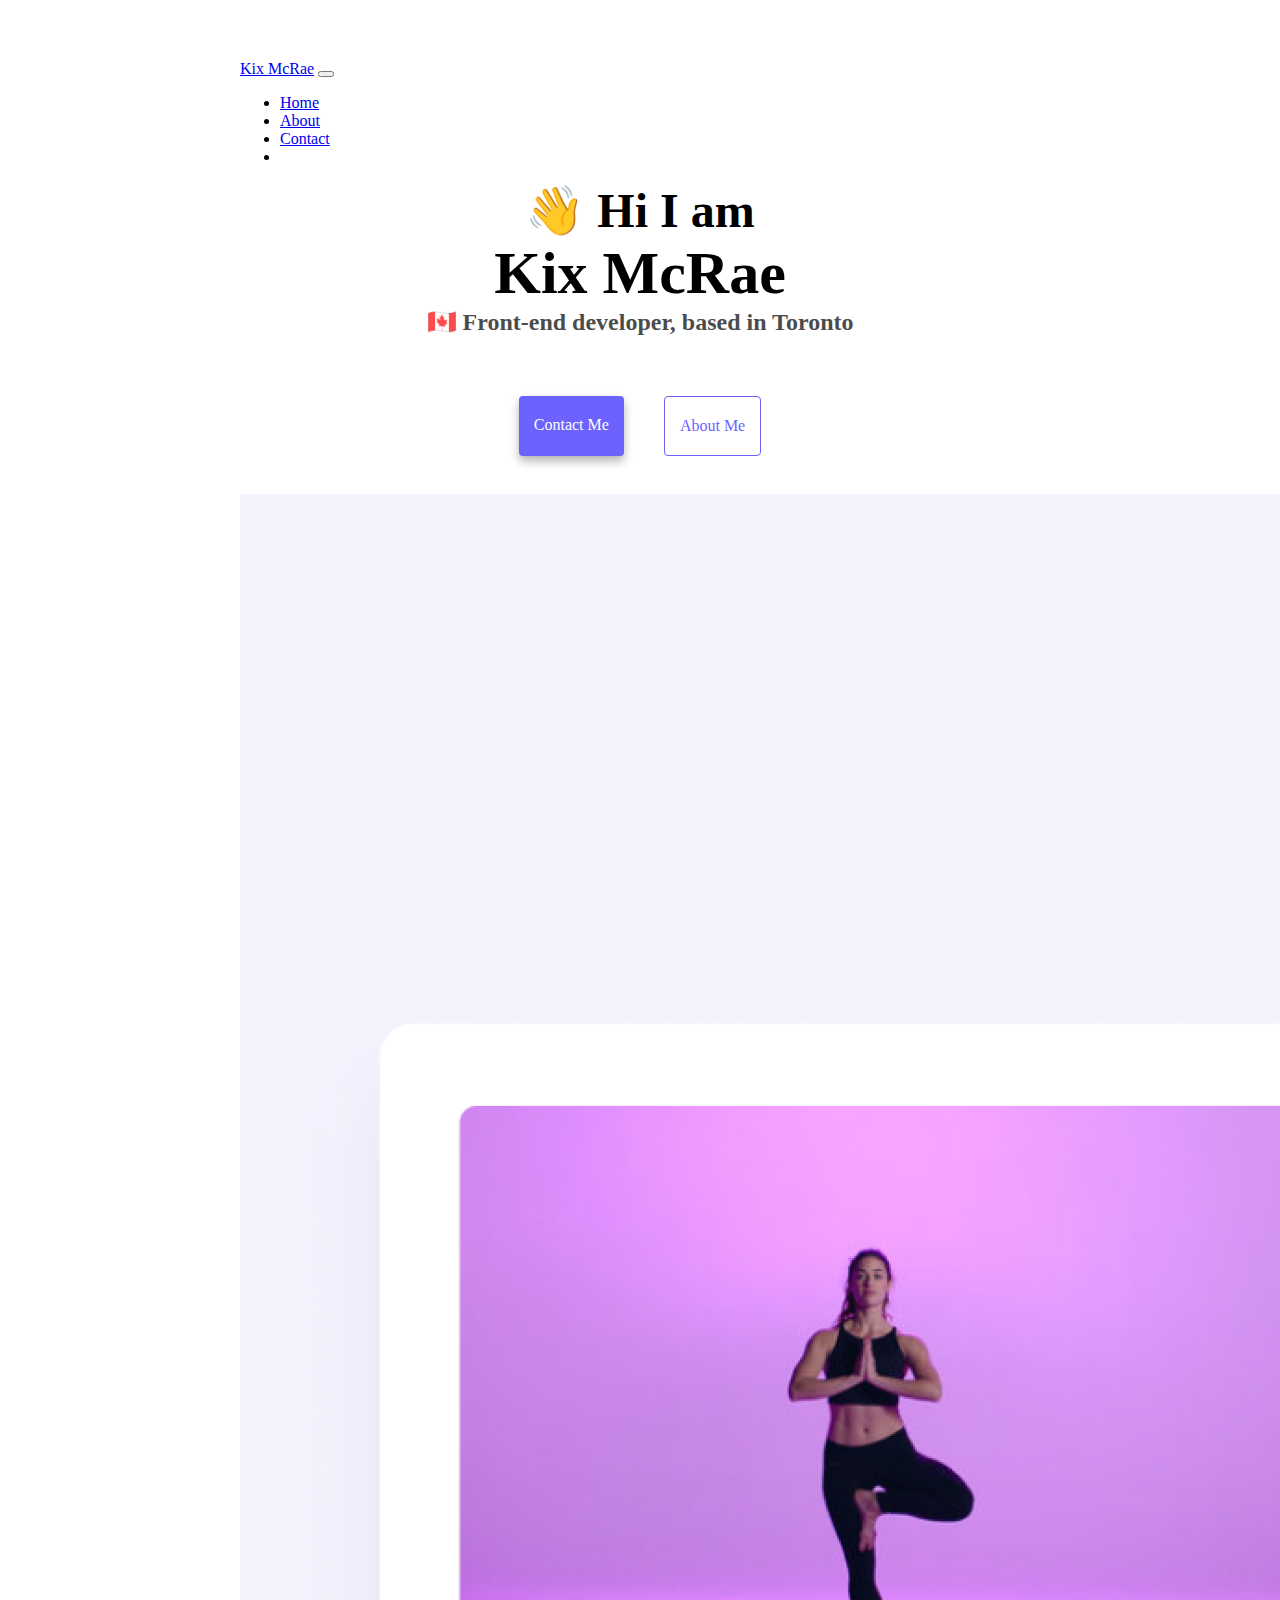
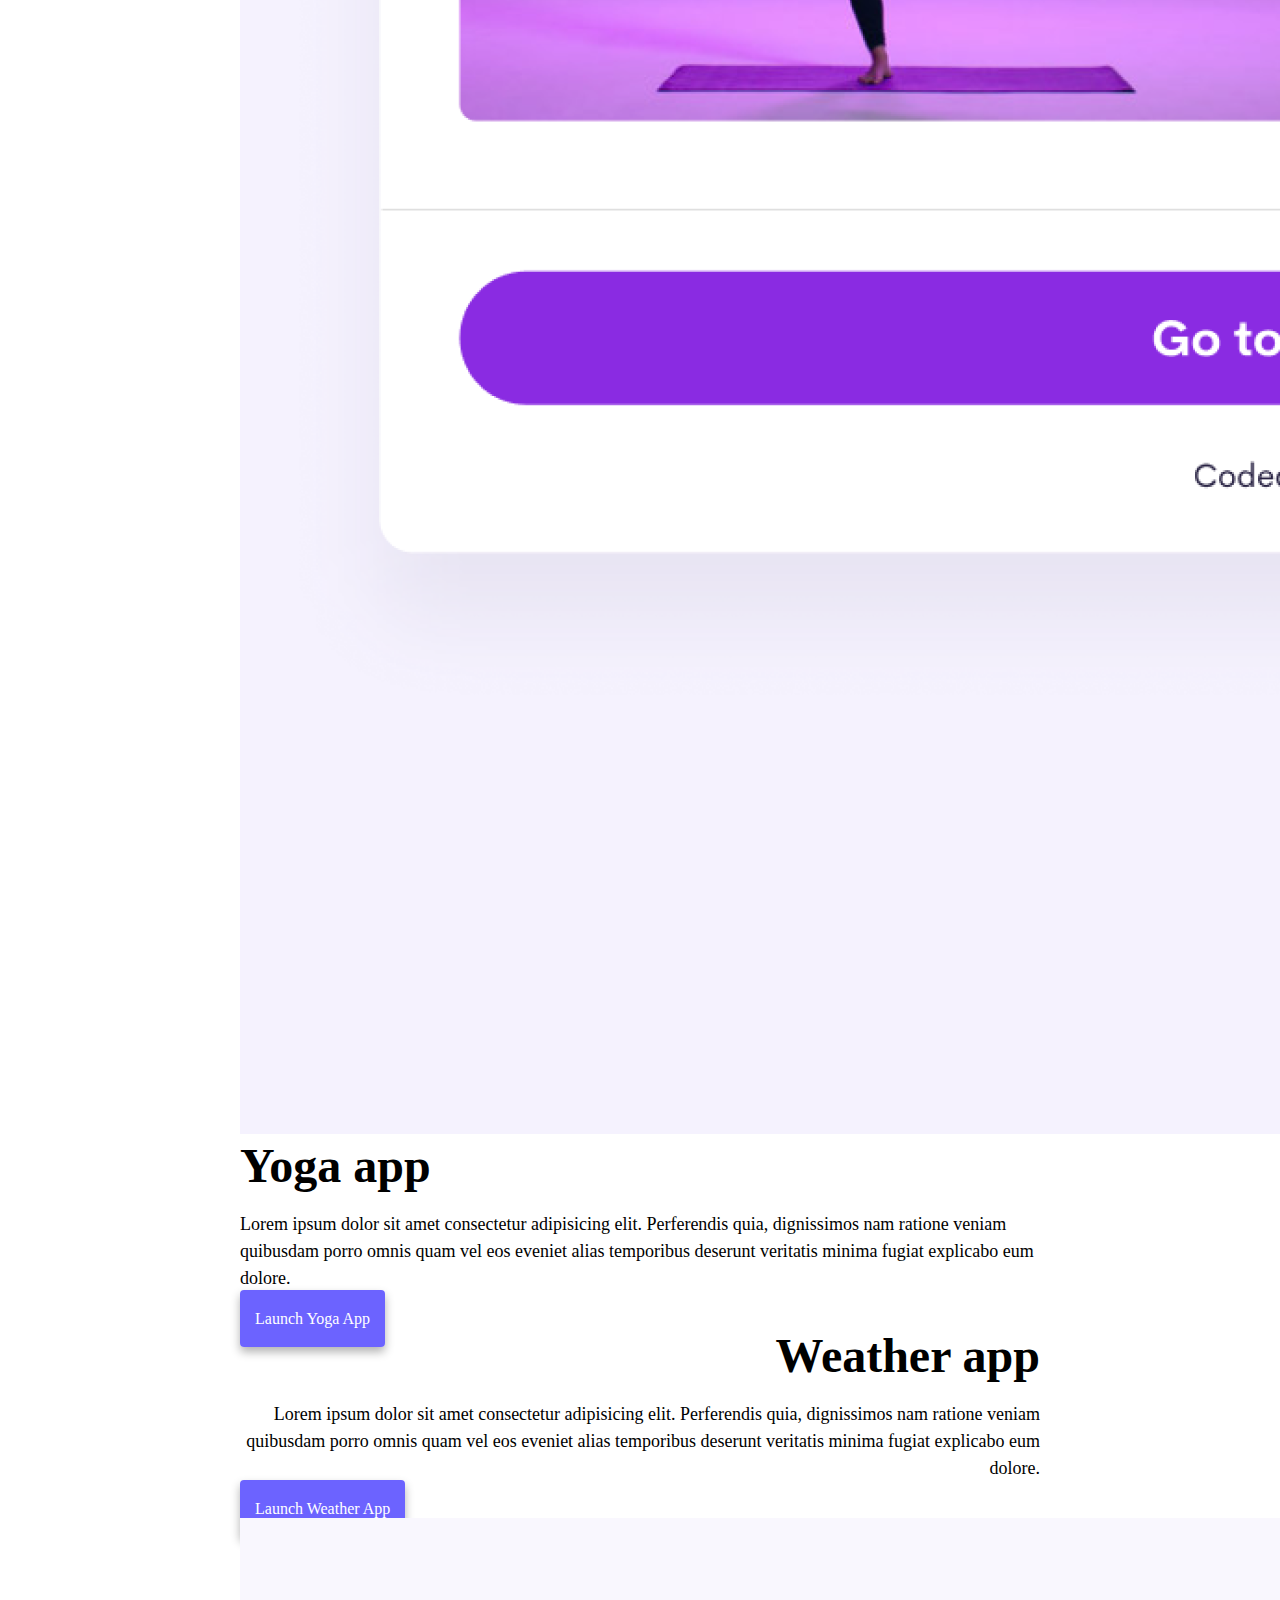
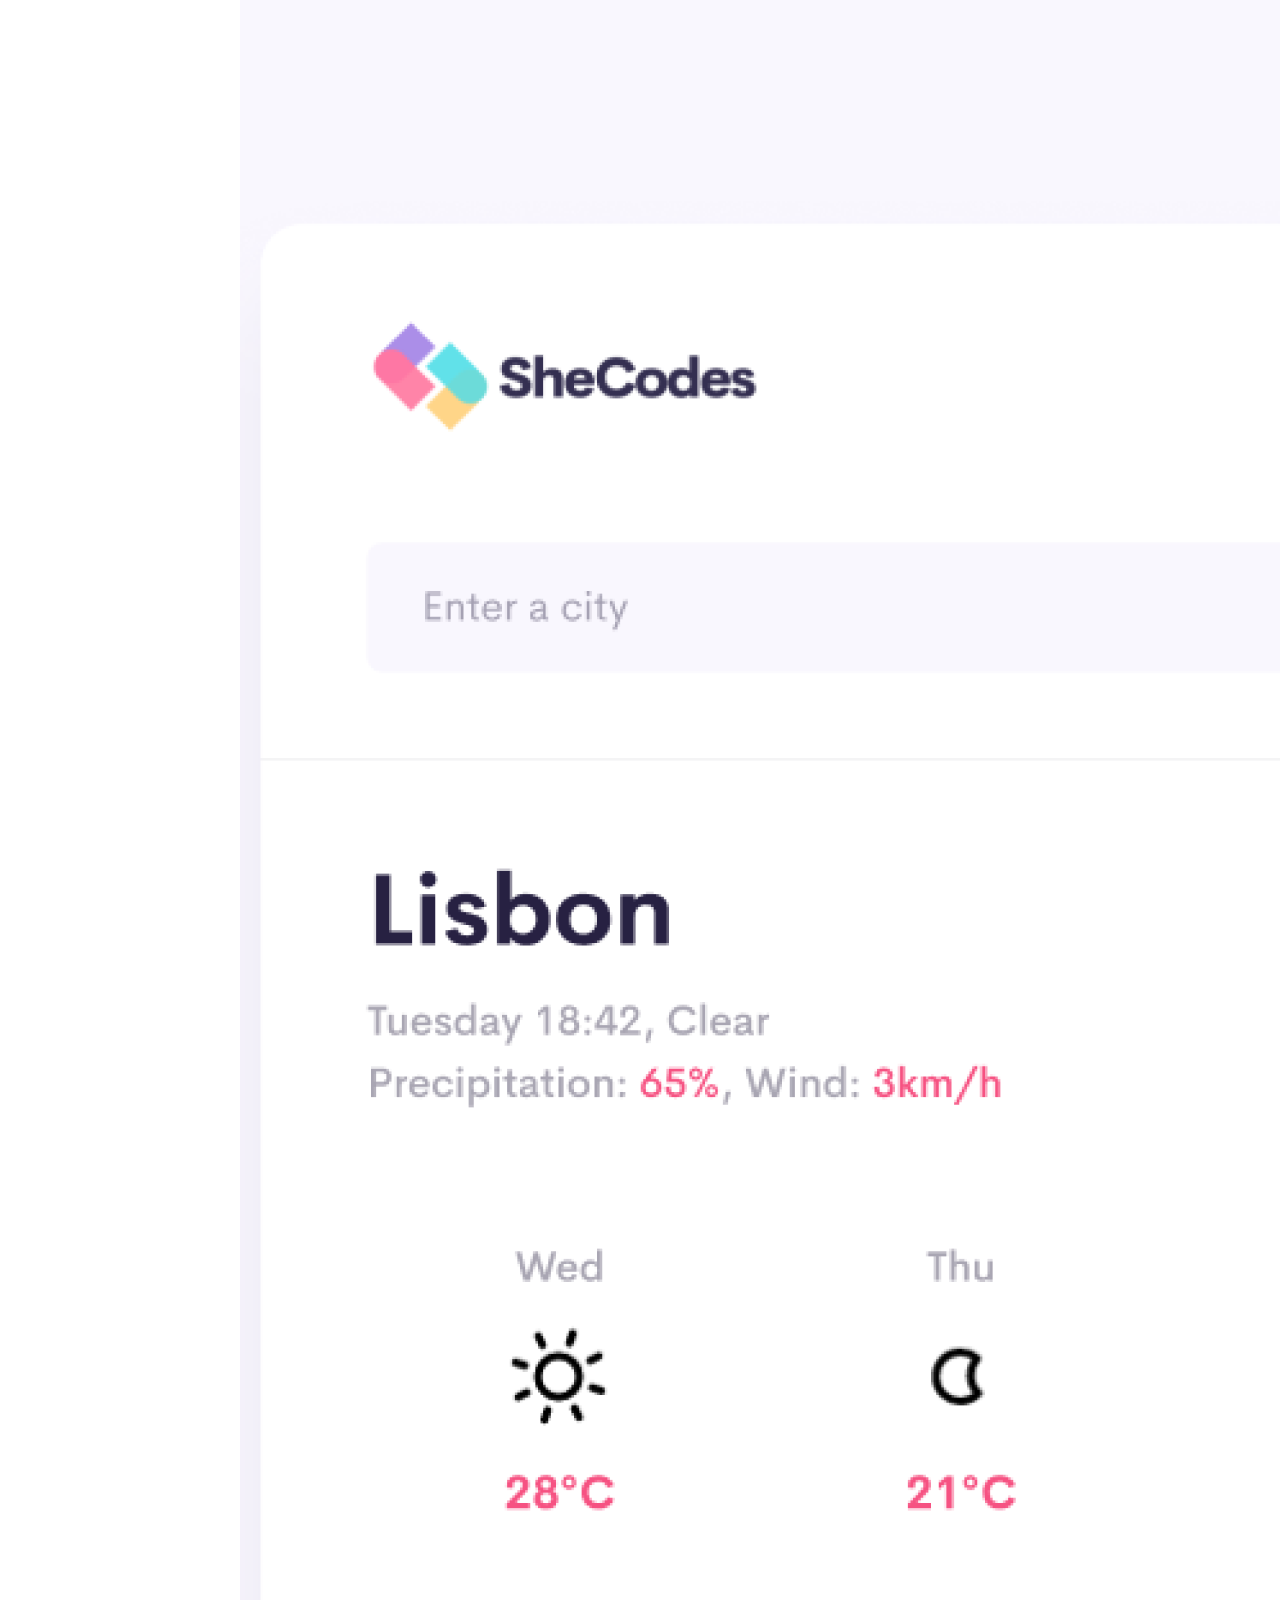
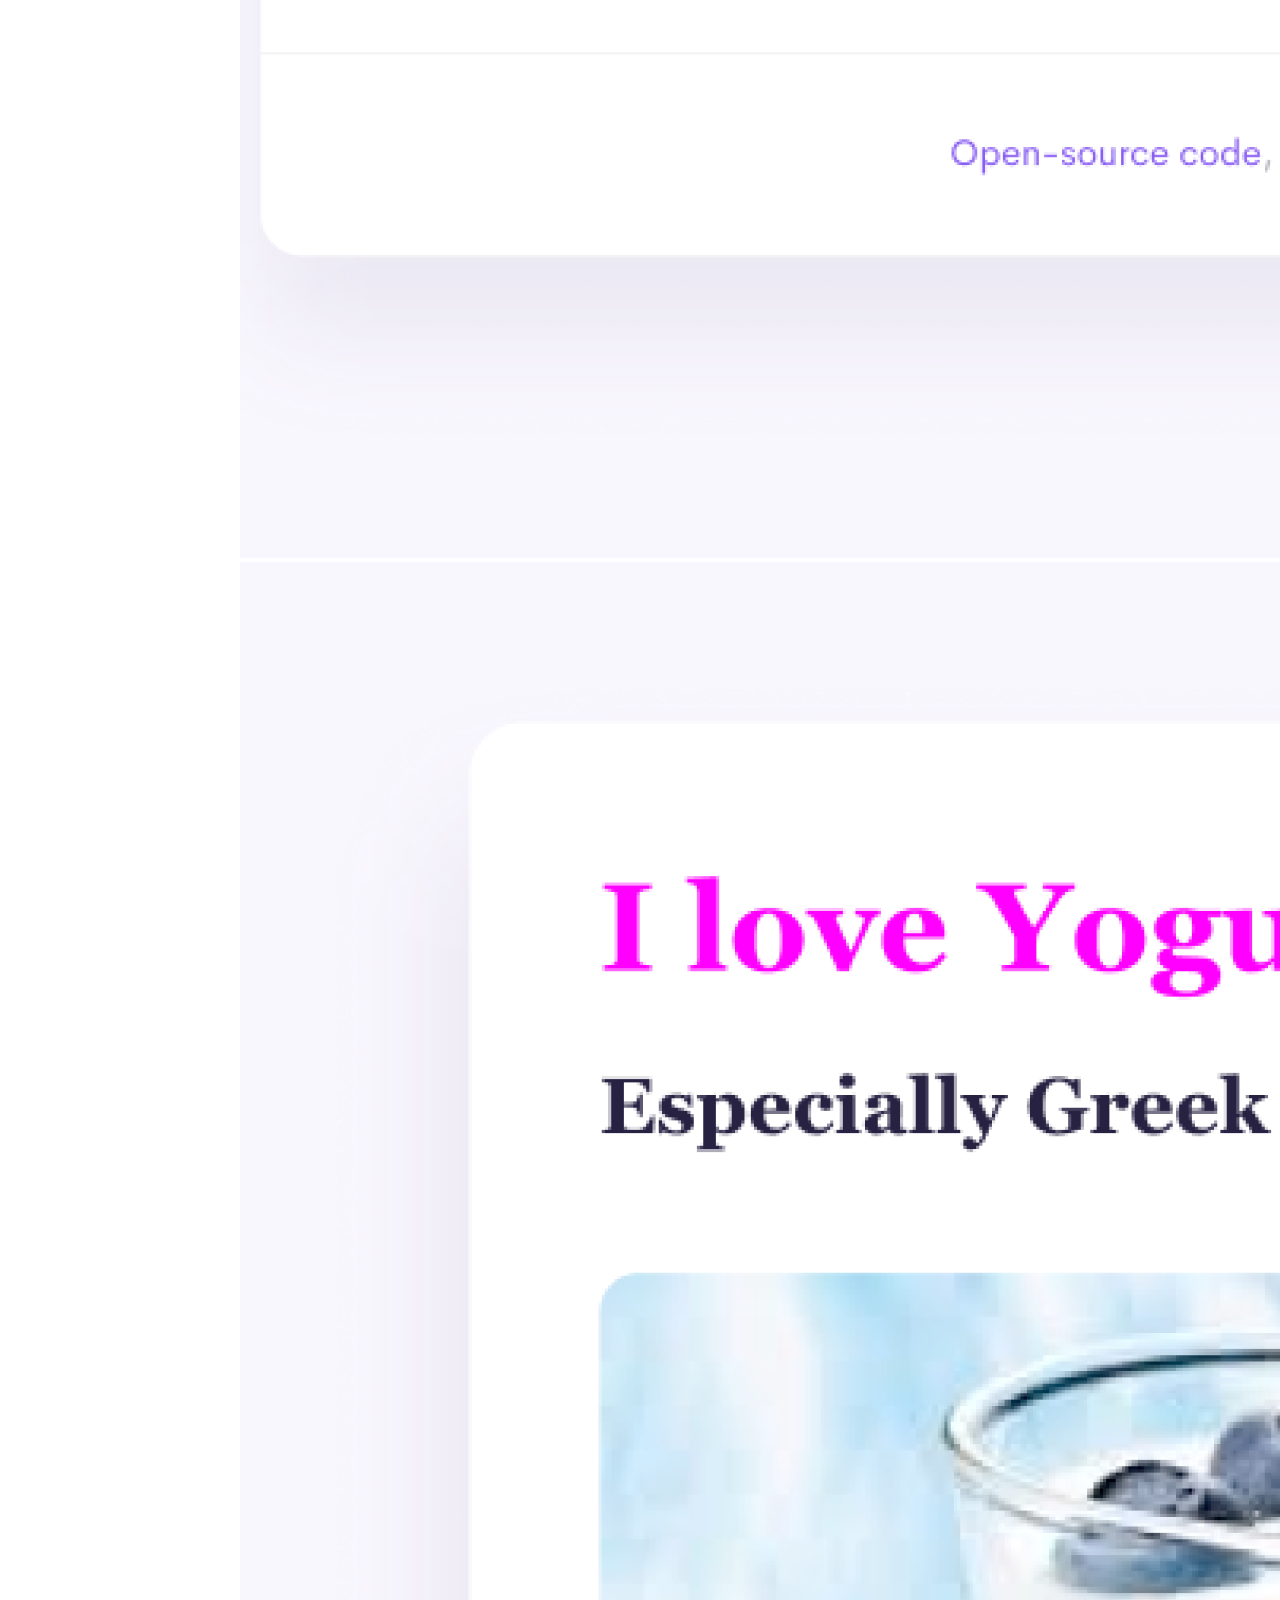
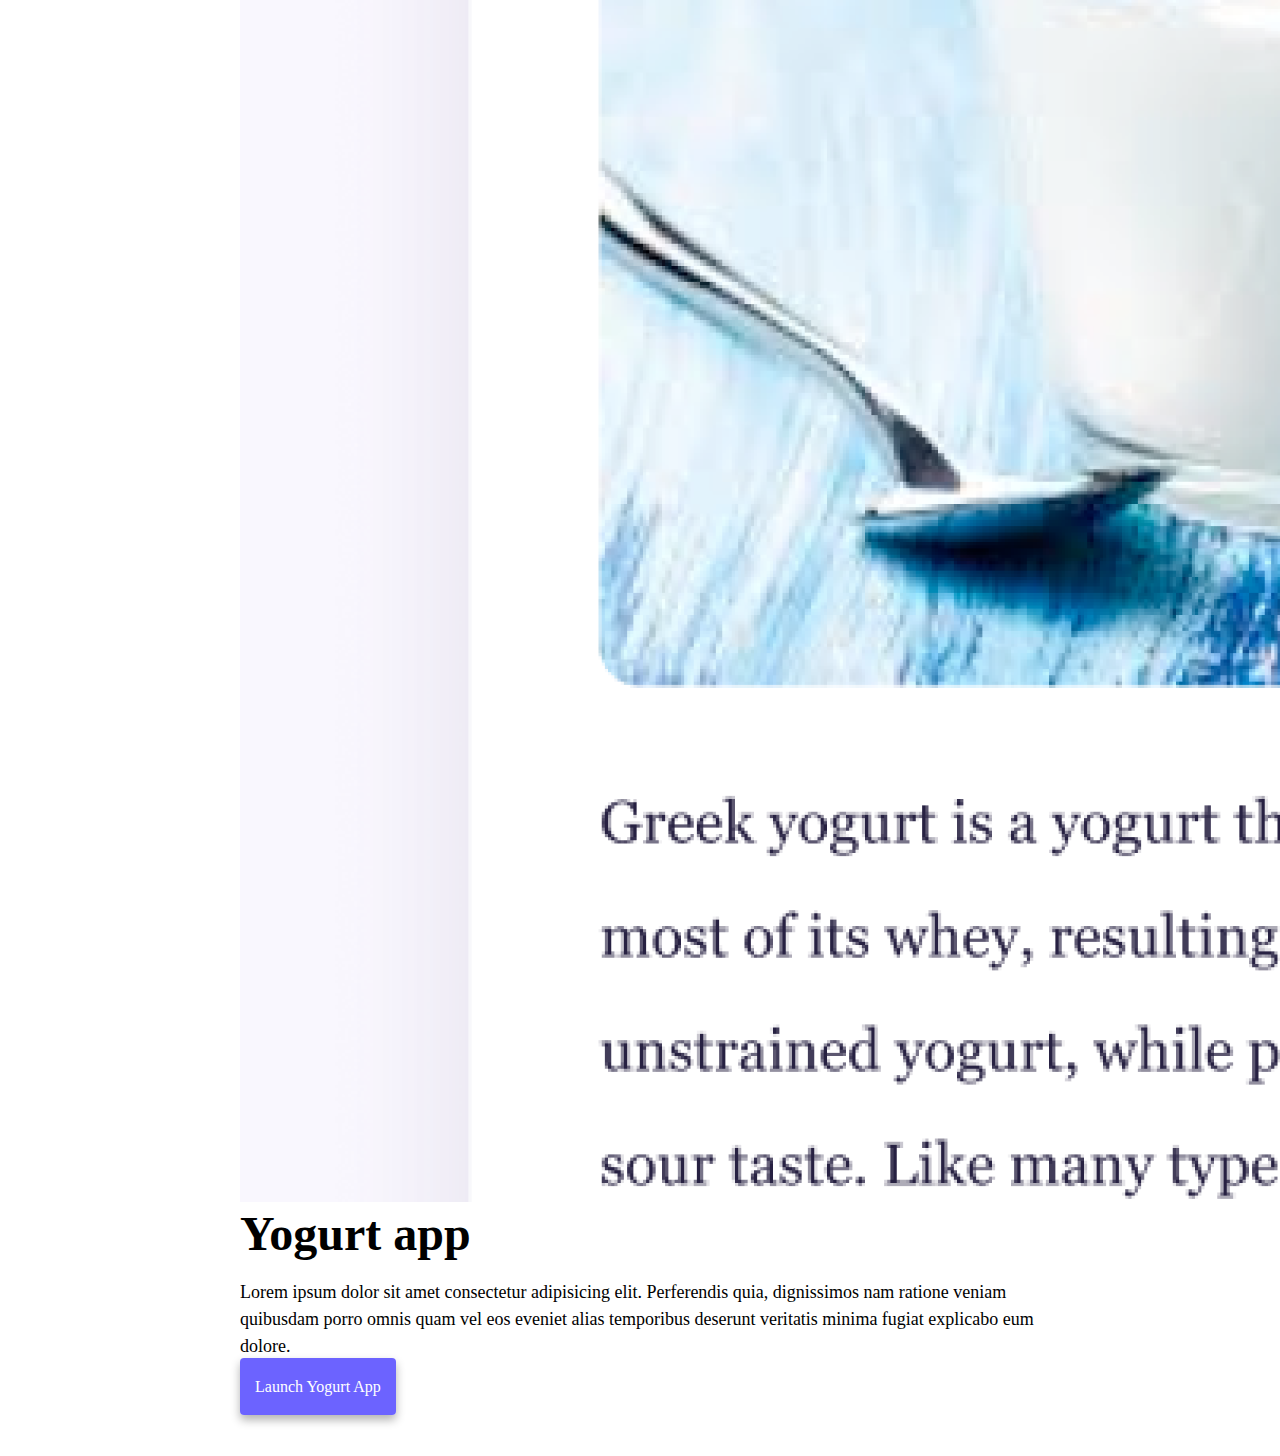
<file: index.html>
<!DOCTYPE html>
<html lang="en">
  <head>
    <meta charset="UTF-8" />
    <meta
      name="description"
      content="Kix McRae is a front-end developer & graphic designer based in Toronto, Canada"
    />
    <meta http-equiv="X-UA-Compatible" content="IE=edge" />
    <meta name="viewport" content="width=device-width, initial-scale=1.0" />
    <title>Front-End Developer & Graphic Designer - Kix McRae</title>
    <link
      href="https://cdn.jsdelivr.net/npm/bootstrap@5.3.2/dist/css/bootstrap.min.css"
      rel="stylesheet"
      integrity="sha384-T3c6CoIi6uLrA9TneNEoa7RxnatzjcDSCmG1MXxSR1GAsXEV/Dwwykc2MPK8M2HN"
      crossorigin="anonymous"
    />
    <script
      src="https://cdn.jsdelivr.net/npm/bootstrap@5.3.2/dist/js/bootstrap.bundle.min.js"
      integrity="sha384-C6RzsynM9kWDrMNeT87bh95OGNyZPhcTNXj1NW7RuBCsyN/o0jlpcV8Qyq46cDfL"
      crossorigin="anonymous"
    ></script>

    <link rel="stylesheet" href="/src/styles.css" />
  </head>
  <body>
    <div class="fixed-top">
      <nav
        class="navbar navbar-fixed-top navbar-expand-lg bg-light"
        data-bs-theme="light"
      >
        <div class="container-fluid">
          <a class="navbar-brand" href="#">Kix McRae</a>
          <button
            class="navbar-toggler"
            type="button"
            data-bs-toggle="collapse"
            data-bs-target="#navbarNav"
            aria-controls="navbarNav"
            aria-expanded="false"
            aria-label="Toggle navigation"
          >
            <span class="navbar-toggler-icon"></span>
          </button>
          <div class="collapse navbar-collapse" id="navbarNav">
            <ul class="navbar-nav">
              <li class="nav-item">
                <a class="nav-link" aria-current="page" href="index.html"
                  >Home</a
                >
              </li>
              <li class="nav-item">
                <a class="nav-link" href="about.html">About</a>
              </li>
              <li class="nav-item">
                <a class="nav-link" href="about.html#contact">Contact</a>
              </li>
              <li class="nav-item"></li>
            </ul>
          </div>
        </div>
      </nav>
    </div>

    <h2>👋 Hi I am</h2>
    <h1>Kix McRae</h1>
    <h3>🇨🇦 Front-end developer, based in Toronto</h3>
    <div class="navigation-links">
      <a
        href="about.html#contact"
        class="contact-link"
        title="Contact Kix McRae"
        >Contact me</a
      >
      <a href="about.html" class="about-link" title="About Kix McRae"
        >About me</a
      >
    </div>
    <br />
    <div class="container">
      <div class="row">
        <div class="col-md-6">
          <img
            src="images/yoga.png"
            class="img-fluid rounded d-none d-sm-block"
            alt="yoga application"
          />
        </div>
        <div class="col-md-6">
          <h2 class="mb-3 align-left">Yoga app</h2>
          <p class="align-left">
            Lorem ipsum dolor sit amet consectetur adipisicing elit. Perferendis
            quia, dignissimos nam ratione veniam quibusdam porro omnis quam vel
            eos eveniet alias temporibus deserunt veritatis minima fugiat
            explicabo eum dolore.
          </p>
          <div class="mt-5">
            <a href="#" class="primary-link">Launch Yoga App</a>
          </div>
        </div>
      </div>
      <div class="row mt-5">
        <div class="col-md-6">
          <h2 class="mb-3 align-right">Weather app</h2>
          <p class="align-right">
            Lorem ipsum dolor sit amet consectetur adipisicing elit. Perferendis
            quia, dignissimos nam ratione veniam quibusdam porro omnis quam vel
            eos eveniet alias temporibus deserunt veritatis minima fugiat
            explicabo eum dolore.
          </p>
          <div class="mb-5 mt-5">
            <a href="#" class="primary-link float-end">Launch Weather App</a>
          </div>
        </div>
        <div class="col-md-6">
          <img
            src="images/weather.png"
            class="img-fluid rounded d-none d-sm-block"
            alt="weather application"
          />
        </div>
      </div>
      <div class="row mt-5">
        <div class="col-md-6">
          <img
            src="images/yogurt.png"
            class="img-fluid rounded d-none d-sm-block"
            alt="yogurt cup"
          />
        </div>
        <div class="col-md-6">
          <h2 class="mb-3 align-left">Yogurt app</h2>
          <p class="align-left">
            Lorem ipsum dolor sit amet consectetur adipisicing elit. Perferendis
            quia, dignissimos nam ratione veniam quibusdam porro omnis quam vel
            eos eveniet alias temporibus deserunt veritatis minima fugiat
            explicabo eum dolore.
          </p>
          <div class="mt-5">
            <a href="#" class="primary-link">Launch Yogurt App</a>
          </div>
        </div>
      </div>
    </div>
  </body>
</html>
</file>
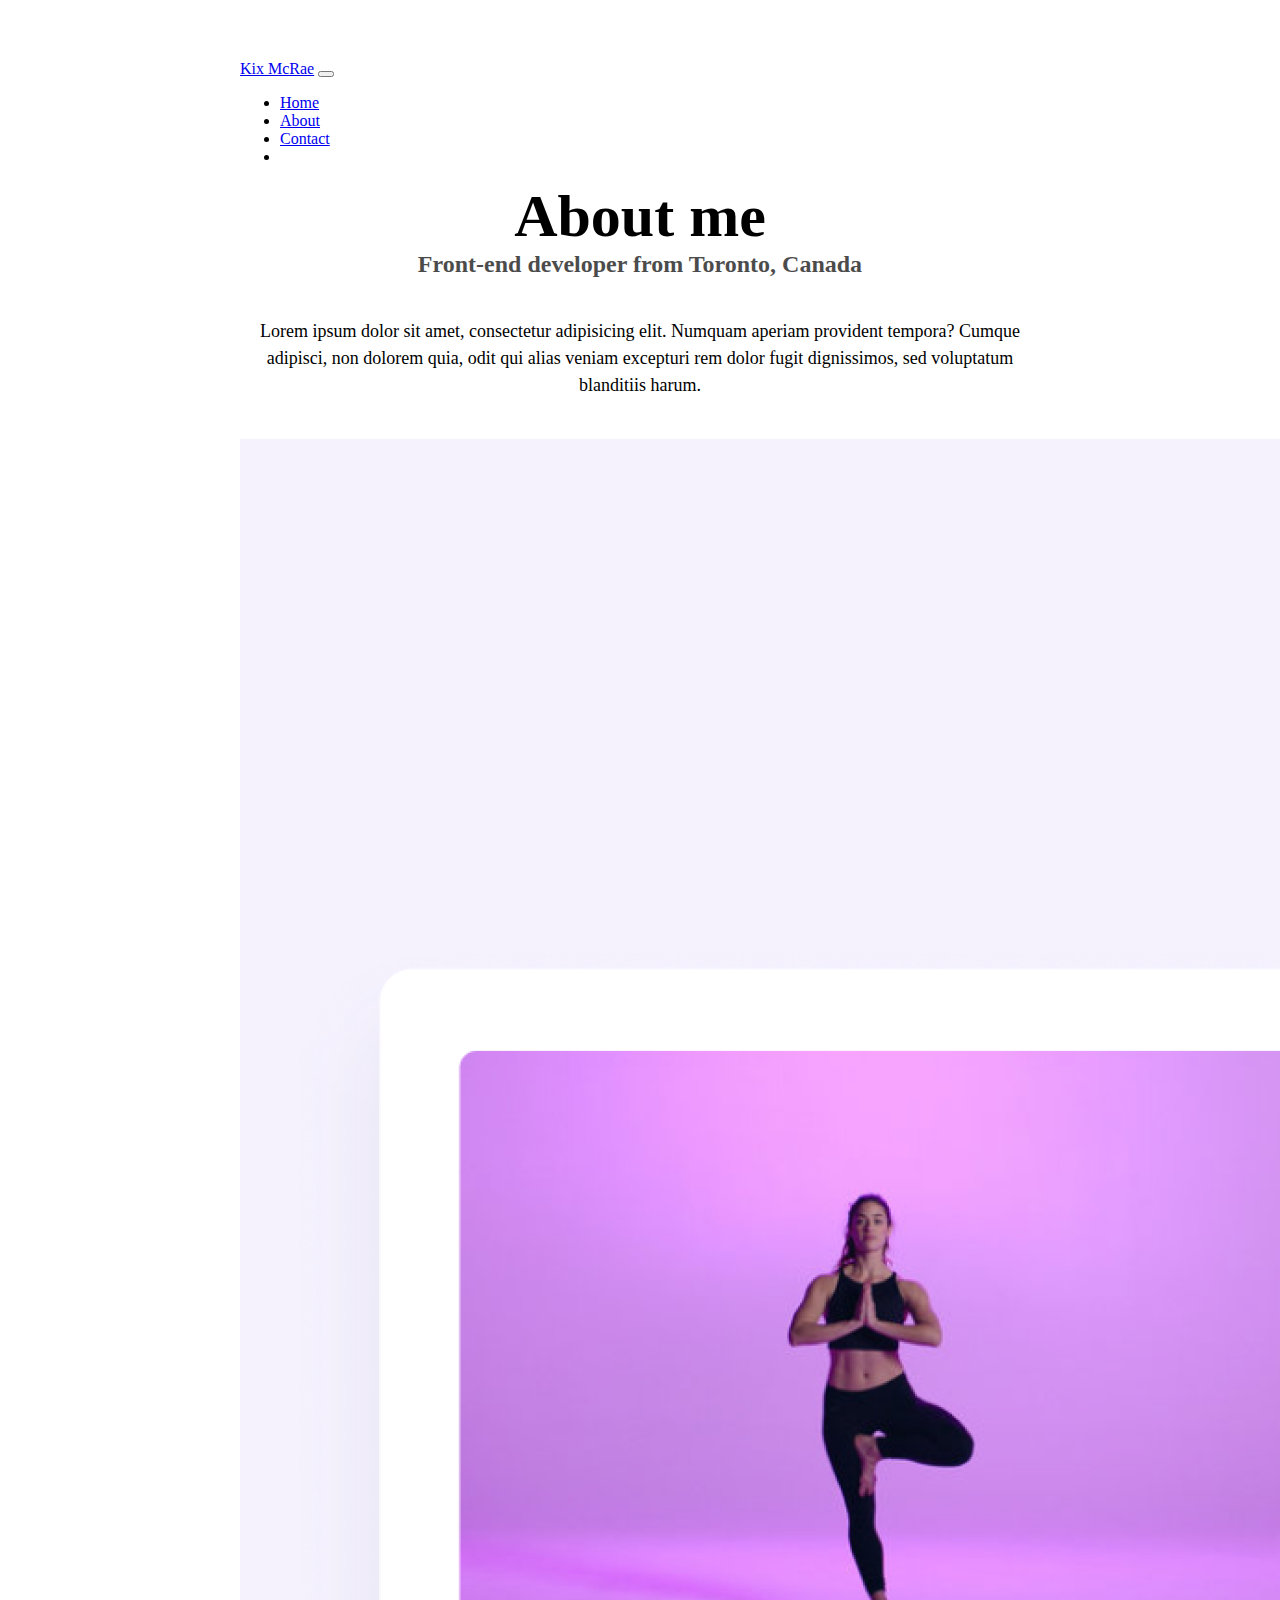
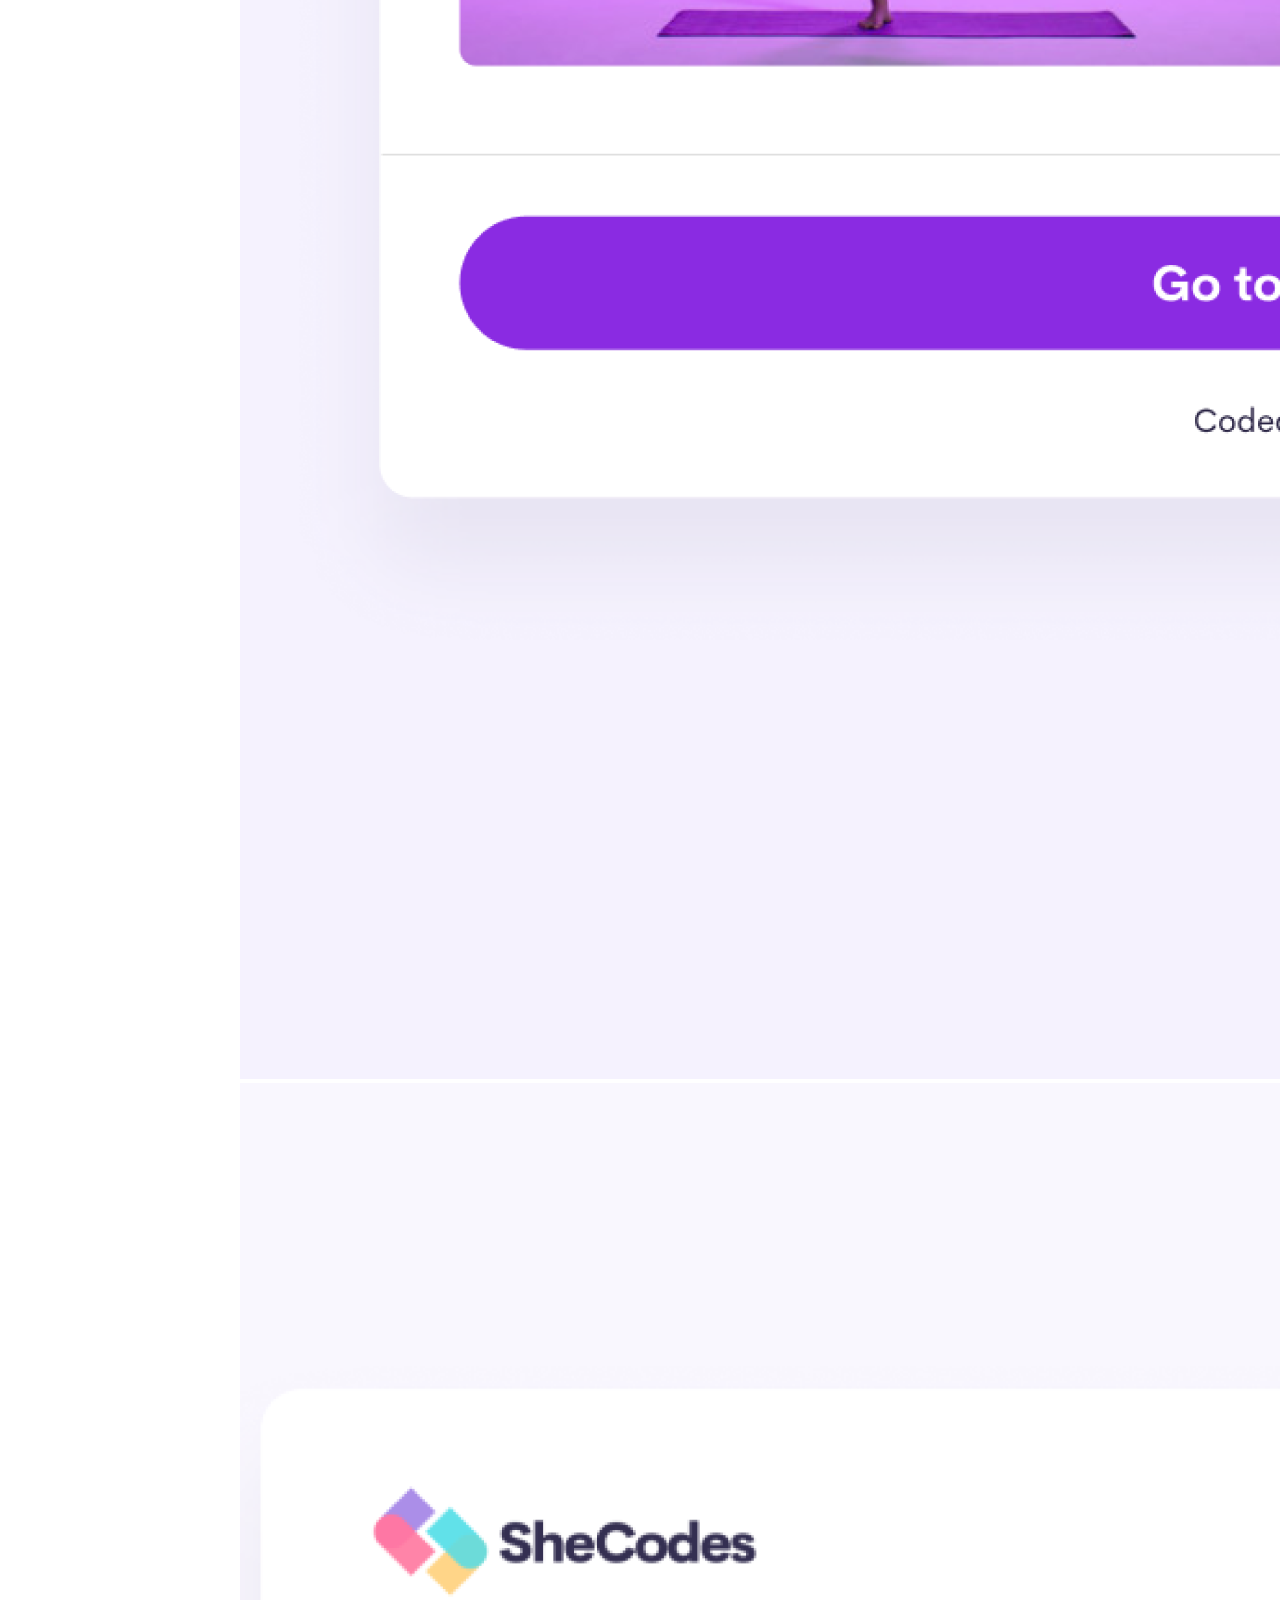
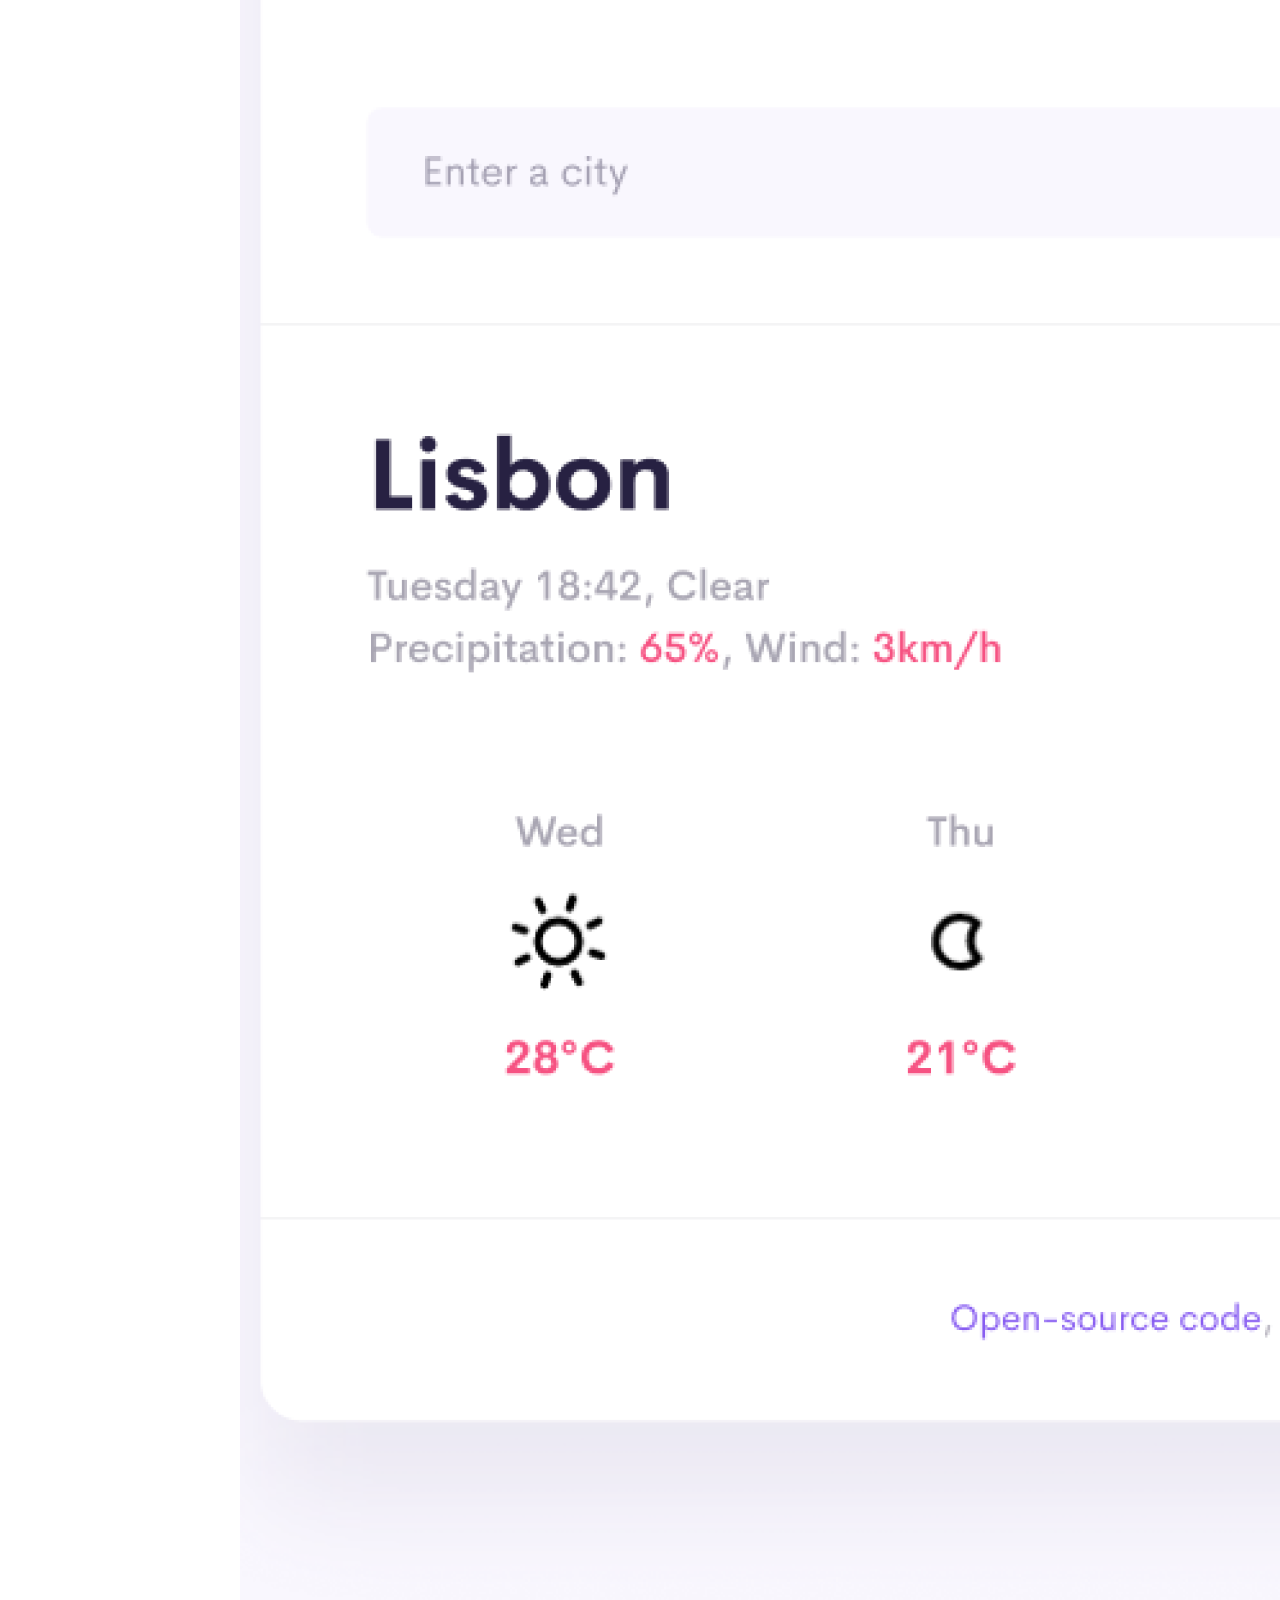
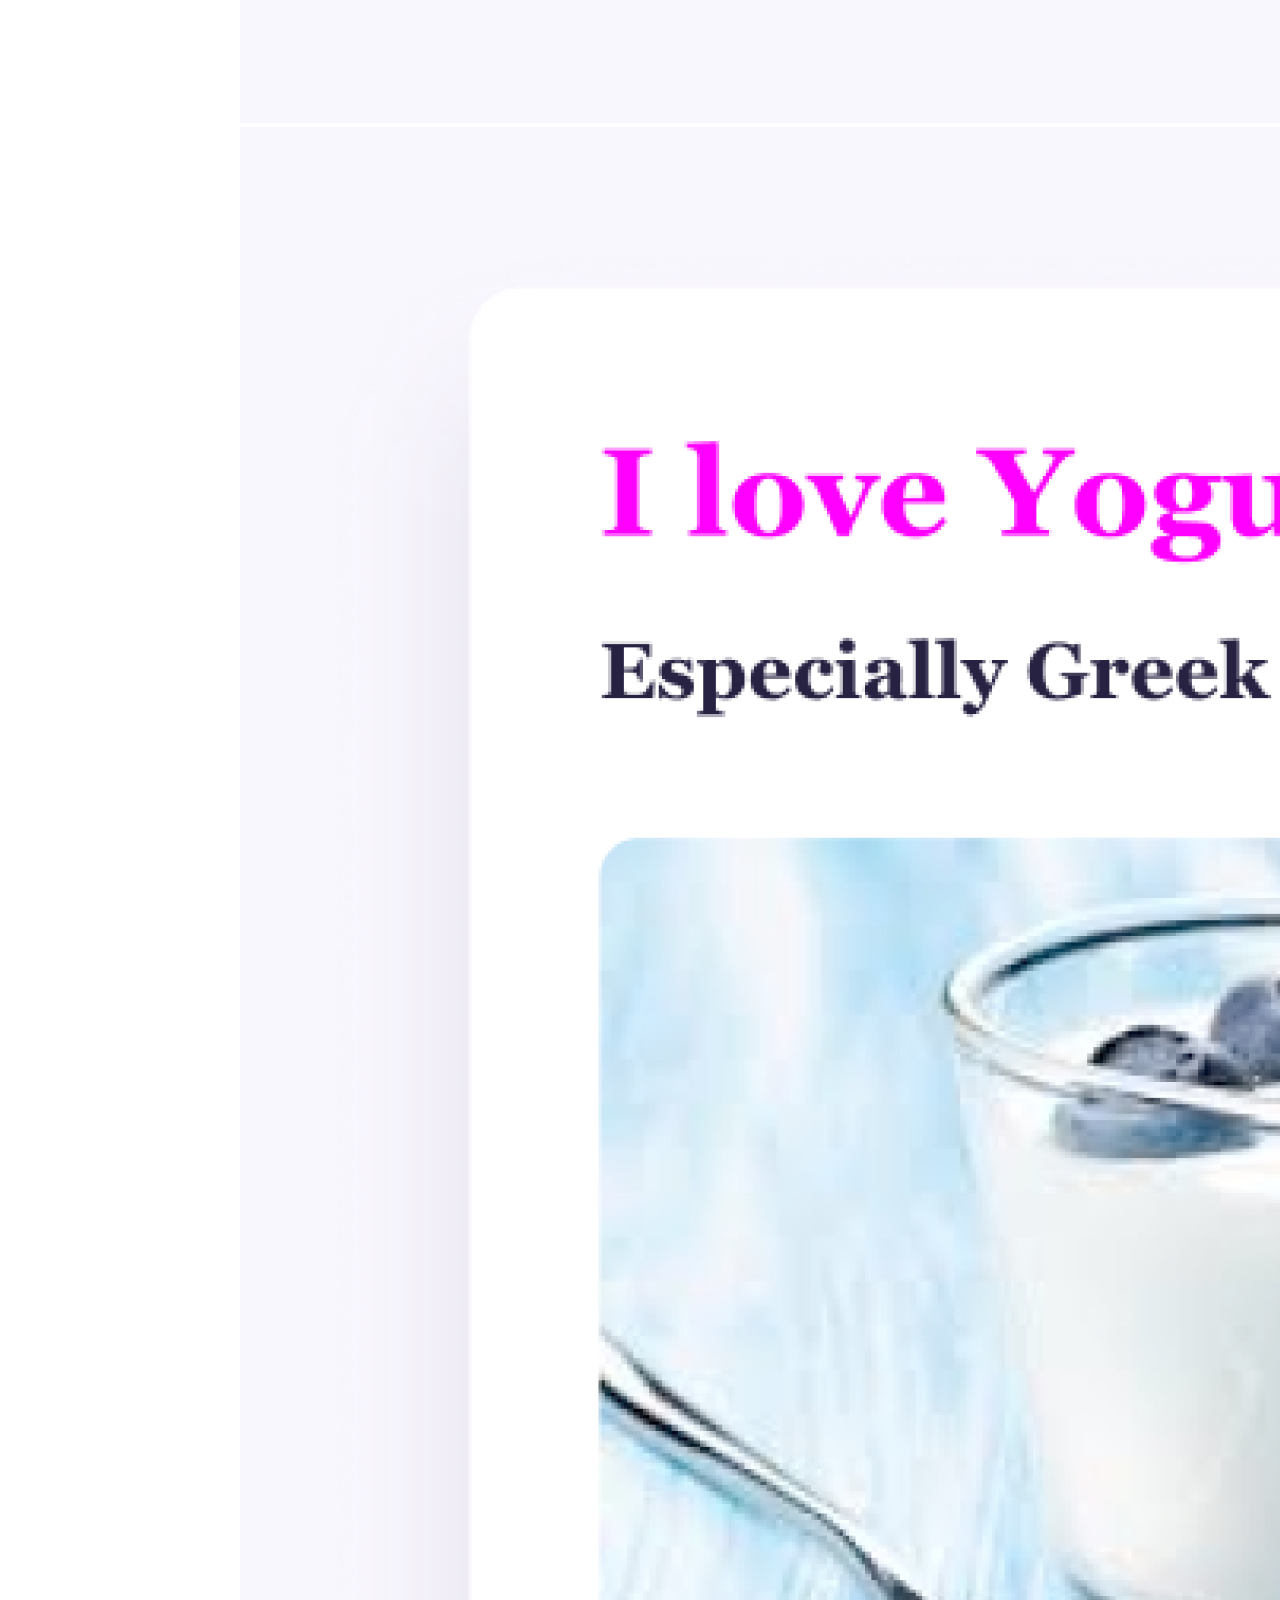
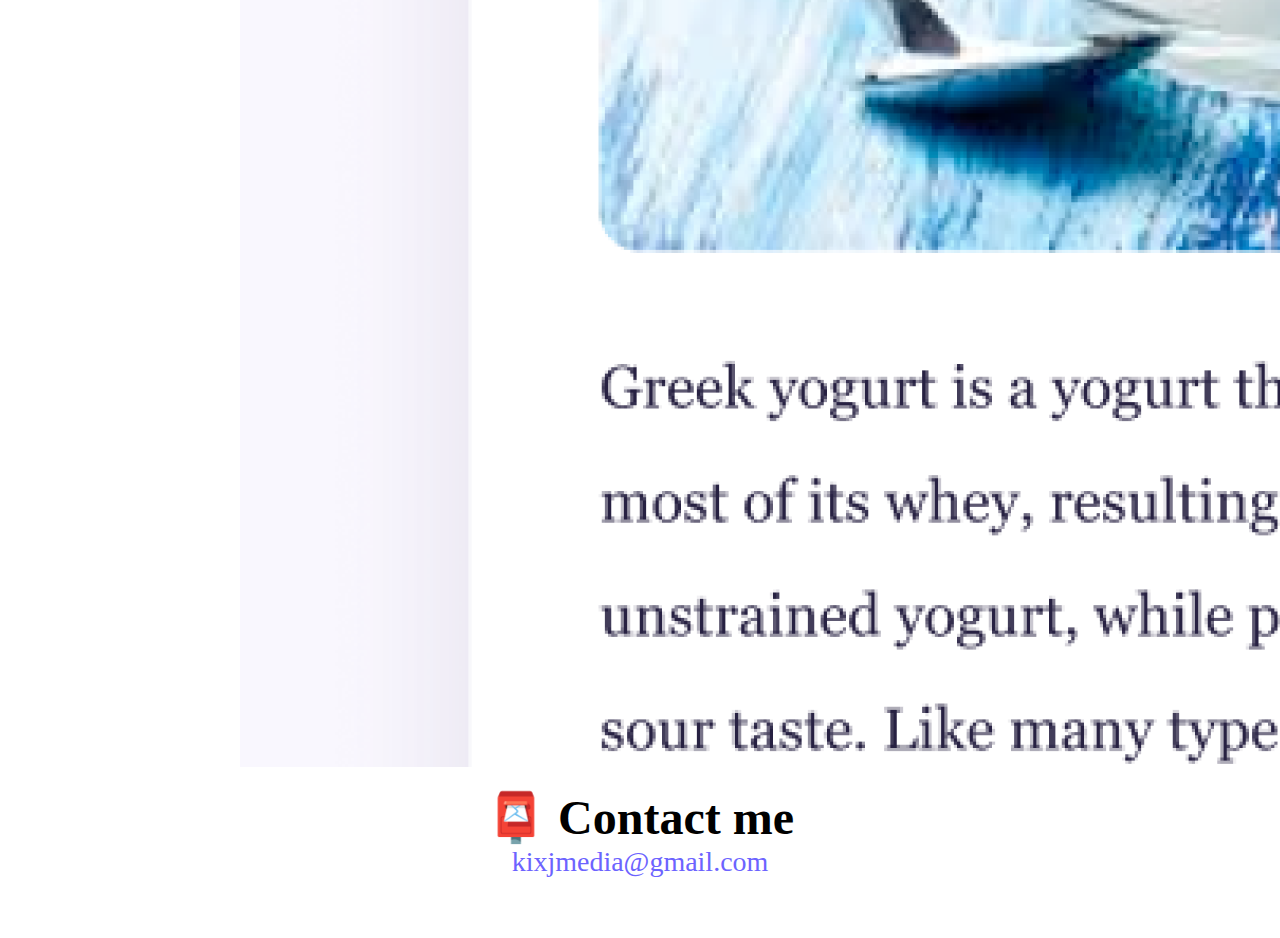
<file: about.html>
<!DOCTYPE html>
<html lang="en">
  <head>
    <meta charset="UTF-8" />
    <meta
      name="description"
      content="About Kix McRae - a front-end developer & graphic designer based in Toronto, Canada"
    />
    <meta http-equiv="X-UA-Compatible" content="IE=edge" />
    <meta name="viewport" content="width=device-width, initial-scale=1.0" />
    <link
      href="https://cdn.jsdelivr.net/npm/bootstrap@5.3.2/dist/css/bootstrap.min.css"
      rel="stylesheet"
      integrity="sha384-T3c6CoIi6uLrA9TneNEoa7RxnatzjcDSCmG1MXxSR1GAsXEV/Dwwykc2MPK8M2HN"
      crossorigin="anonymous"
    />
    <script
      src="https://cdn.jsdelivr.net/npm/bootstrap@5.3.2/dist/js/bootstrap.bundle.min.js"
      integrity="sha384-C6RzsynM9kWDrMNeT87bh95OGNyZPhcTNXj1NW7RuBCsyN/o0jlpcV8Qyq46cDfL"
      crossorigin="anonymous"
    ></script>
    <link rel="stylesheet" href="/src/styles.css" />
    <title>About Kix McRae</title>
  </head>
  <body>
    <div class="fixed-top">
      <nav
        class="navbar navbar-fixed-top navbar-expand-lg bg-light"
        data-bs-theme="light"
      >
        <div class="container-fluid">
          <a class="navbar-brand" href="#">Kix McRae</a>
          <button
            class="navbar-toggler"
            type="button"
            data-bs-toggle="collapse"
            data-bs-target="#navbarNav"
            aria-controls="navbarNav"
            aria-expanded="false"
            aria-label="Toggle navigation"
          >
            <span class="navbar-toggler-icon"></span>
          </button>
          <div class="collapse navbar-collapse" id="navbarNav">
            <ul class="navbar-nav">
              <li class="nav-item">
                <a class="nav-link" aria-current="page" href="index.html"
                  >Home</a
                >
              </li>
              <li class="nav-item">
                <a class="nav-link" href="about.html">About</a>
              </li>
              <li class="nav-item">
                <a class="nav-link" href="about.html#contact">Contact</a>
              </li>
              <li class="nav-item"></li>
            </ul>
          </div>
        </div>
      </nav>
    </div>
    <h1>About me</h1>
    <h3>Front-end developer from Toronto, Canada</h3>
    <div class="about-paragraphs">
      <p>
        Lorem ipsum dolor sit amet, consectetur adipisicing elit. Numquam
        aperiam provident tempora? Cumque adipisci, non dolorem quia, odit qui
        alias veniam excepturi rem dolor fugit dignissimos, sed voluptatum
        blanditiis harum.
      </p>
    </div>
    <div class="container">
      <div class="row">
        <div class="col-sm-4">
          <img
            src="images/yoga.png"
            alt="yoga application"
            class="img-fluid p-2 shadow rounded"
          />
        </div>
        <div class="col-sm-4">
          <img
            src="images/weather.png"
            alt="weather application"
            class="img-fluid p-2 shadow rounded"
          />
        </div>
        <div class="col-sm-4">
          <img
            src="images/yogurt.png"
            alt="yogurt cup"
            class="img-fluid p-2 shadow rounded"
          />
        </div>
      </div>
    </div>
    <br />
    <div id="contact">
      <h2>📮 Contact me</h2>
      <a
        href="mailto:[kixjmedia@gmail.com]"
        class="email-link"
        title="Send me an email"
      >
        kixjmedia@gmail.com
      </a>
    </div>
  </body>
</html>
</file>
<file: src/styles.css>
:root {
  --primary-color: #6c63ff;
  --secondary-color: #f5f2fe;
  --box-shadow: 0 5px 10px rgba(0, 0, 0, 0.3);
}

body {
  margin: 60px auto;
  max-width: 800px;
}

h1,
h2,
h3 {
  text-align: center;
  margin: 0;
}

h1 {
  font-size: 96px;
}

h2 {
  font-size: 48px;
}

h3 {
  font-size: 24px;
  opacity: 0.7;
}

p {
  font-size: 18px;
  line-height: 1.5;
  text-align: center;
}

.navigation-links {
  display: flex;
  margin-top: 40px;
  justify-content: center;
}

.navigation-links a {
  margin: 20px;
  border-radius: 4px;
  padding: 20px 15px;
  text-decoration: none;
  text-transform: capitalize;
}

.contact-link {
  background: var(--primary-color);
  box-shadow: var(--box-shadow);
  color: white;
}

.about-link {
  color: var(--primary-color);
  border: 1px solid var(--primary-color);
}

.homepage-link {
  color: var(--primary-color);
  text-align: center;
  display: block;
}

.about-paragraphs {
  display: flex;
  margin: 30px 0;
}

.about-paragraphs p {
  margin: 10px;
}

.email-link {
  display: flex;
  justify-content: center;
  color: var(--primary-color);
  font-size: 28px;
  text-decoration: none;
}

.email-link:hover {
  text-decoration: underline;
}

.yoga-link {
  background: var(--primary-color);
  box-shadow: var(--box-shadow);
  color: white;
}

.yoga-link a {
  margin: 20px;
  border-radius: 4px;
  padding: 20px 15px;
  text-decoration: none;
  text-transform: capitalize;
}

.primary-link {
  border-radius: 4px;
  padding: 20px 15px;
  text-decoration: none;
  text-transform: capitalize;
  background: var(--primary-color);
  box-shadow: var(--box-shadow);
  color: white;
}

.left-align {
  justify-content: left;
}

@media (min-width: 390px) {
  .align-left {
    text-align: left;
  }
  .align-right {
    text-align: right;
  }

  h1 {
    font-size: 60px;
  }
}
</file>
